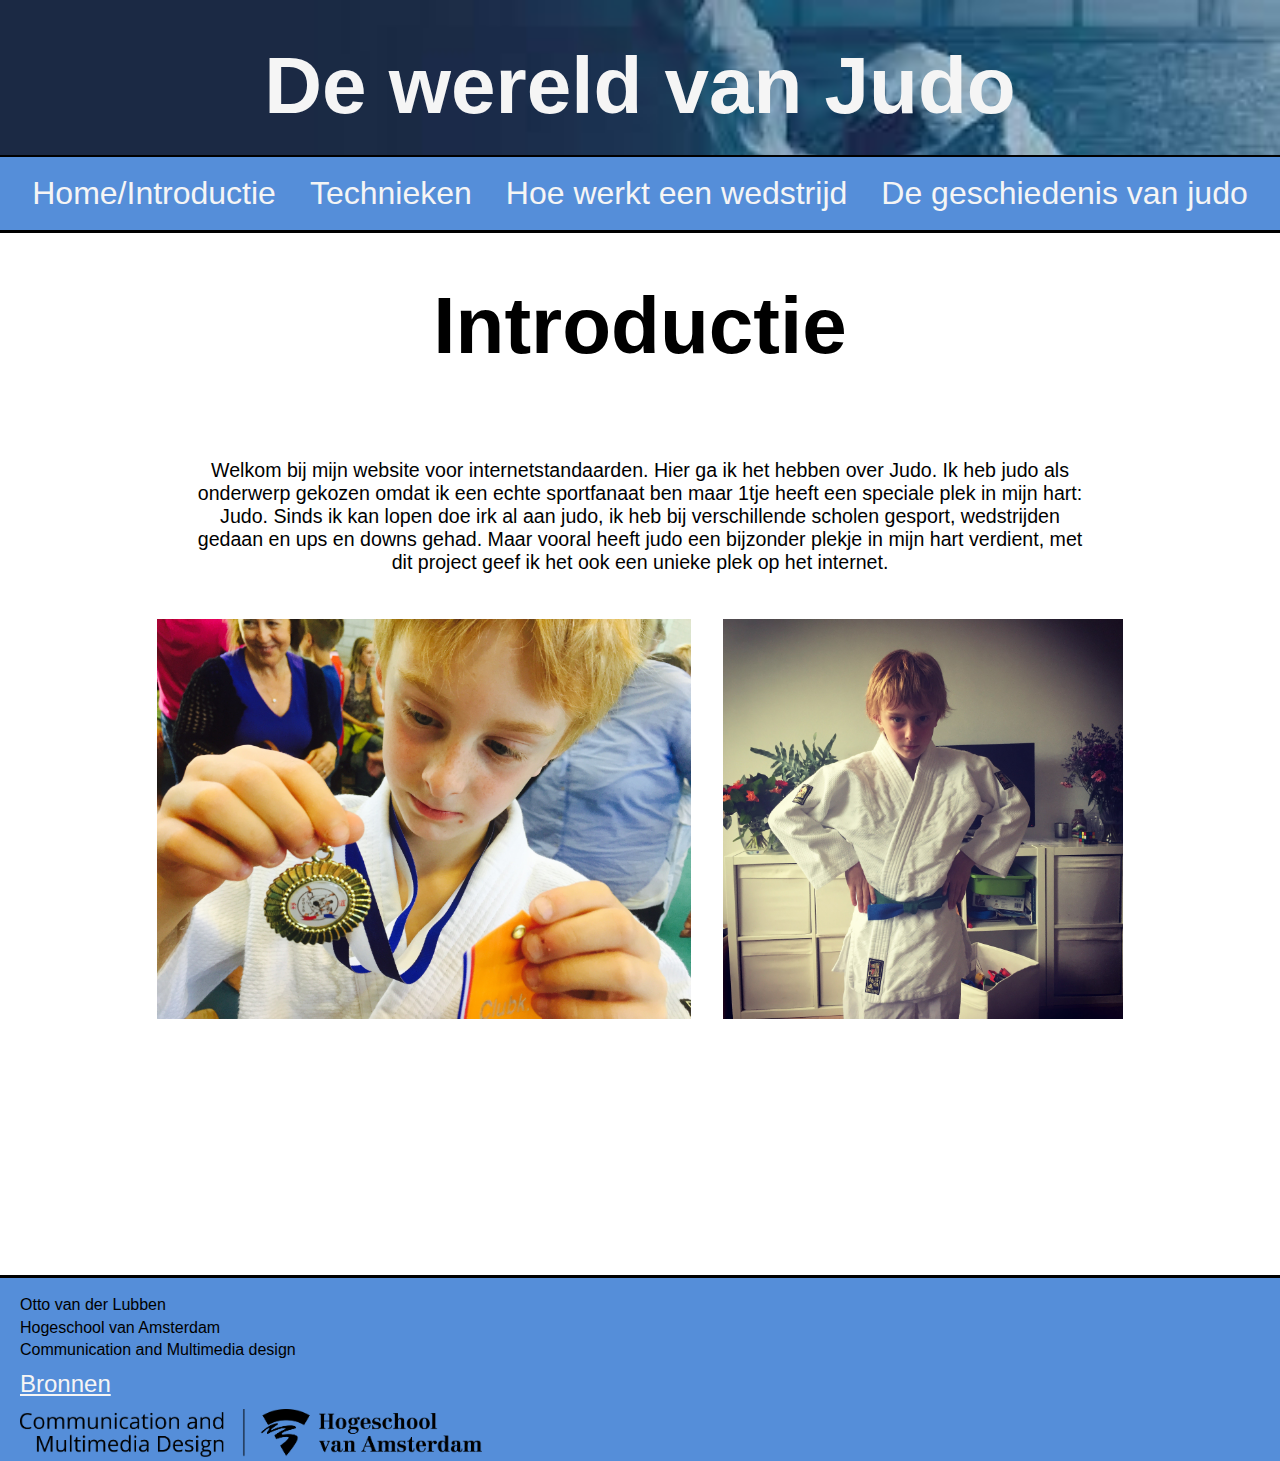
<file: index.html>
<!DOCTYPE html>
<html lang="nl">

<head>
    <meta charset="UTF-8">
    <meta name="viewport" content="width=device-width, initial-scale=1.0">
    <title>Otto's judo eindopdracht</title>
    <link rel="stylesheet" href="style.css">
</head>
   

<body>

    <header>

        <h1>De wereld van Judo</h1>
            
        <nav>
            <ul>
                <li> <a href="index.html">Home/Introductie</a></li>
                <li> <a href="technieken.html">Technieken</a></li>
                <li> <a href="hoe_werkt_een_wedstrijd.html">Hoe werkt een wedstrijd</a></li>
                <li> <a href="geschiedenis.html">De geschiedenis van judo</a></li>
            </ul>
        </nav>
    </header>


    <main>

        <h2>Introductie</h2>

        <p> Welkom bij mijn website voor internetstandaarden. Hier ga ik het hebben over Judo. 
            Ik heb judo als onderwerp gekozen omdat ik een echte sportfanaat ben maar 1tje heeft een
            speciale plek in mijn hart: Judo. Sinds ik kan lopen doe irk al aan judo, ik heb bij 
            verschillende scholen gesport, wedstrijden gedaan en ups en downs gehad. Maar vooral heeft judo 
            een bijzonder plekje in mijn hart verdient, met dit project geef ik het ook een unieke plek op het internet. 
        </p>

        <figure>
            <img src="images-website-intestnd/otto-met-medaille.JPG" alt="Hele jonge Otto met een goude judomedaille">
            <img src="images-website-intestnd/otto-in-pak.JPG" alt="Kleine Otto die boos kijkt in een judopak">
        </figure>
       
            

    </main>



    <footer>
            <uL>
                <li>Otto van der Lubben </li>
                <li>Hogeschool van Amsterdam </li>
                <li>Communication and Multimedia design</li>
            </uL>


            
            <a href="bronnen.html">Bronnen</a>
            

            <figure>
                    <img src="images-website-intestnd/footer_cmd.png" alt="footer cmd">
            </figure>

        </footer>




</body>
    
</html>
</file>
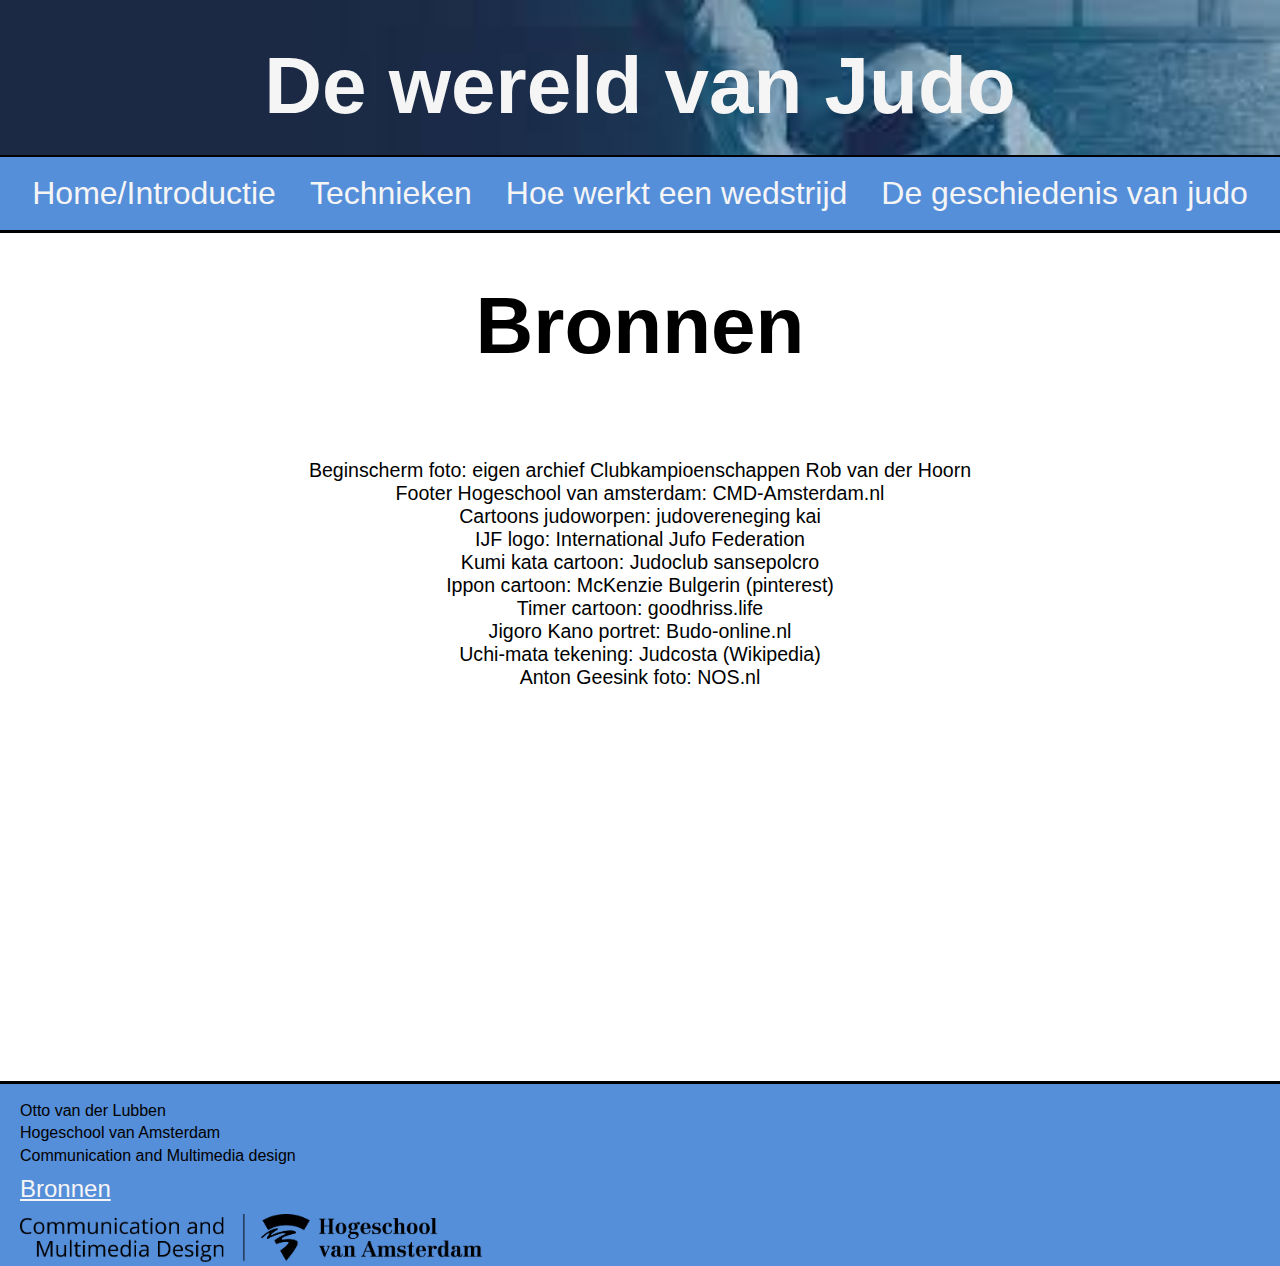
<file: bronnen.html>
<!DOCTYPE html>
<html lang="en">
<head>
    <meta charset="UTF-8">
    <meta name="viewport" content="width=device-width, initial-scale=1.0">
    <title>Bronnen</title>
    <link rel="stylesheet" href="style.css">
</head>
<body>
    <header>
                <h1>De wereld van Judo</h1>
    
        <nav>
            <ul>
                <li> <a href="index.html">Home/Introductie</a></li>
                <li> <a href="technieken.html">Technieken</a></li>
                <li> <a href="hoe_werkt_een_wedstrijd.html">Hoe werkt een wedstrijd</a></li>
                <li> <a href="geschiedenis.html">De geschiedenis van judo</a></li>
            </ul>
        </nav>
    </header>

   
    <main>
        <h2>Bronnen</h2>

        <ul>
            <li>Beginscherm foto: eigen archief Clubkampioenschappen Rob van der Hoorn</li>
            <li>Footer Hogeschool van amsterdam: CMD-Amsterdam.nl</li>
            <li>Cartoons judoworpen: judovereneging kai</li>
            <li>IJF logo: International Jufo Federation</li>
            <li>Kumi kata cartoon: Judoclub sansepolcro</li>
            <li>Ippon cartoon: McKenzie Bulgerin (pinterest)</li>
            <li>Timer cartoon: goodhriss.life</li>
            <li>Jigoro Kano portret: Budo-online.nl</li>
            <li>Uchi-mata tekening: Judcosta (Wikipedia)</li>
            <li>Anton Geesink foto: NOS.nl</li>
        </ul>
        
 
    </main>


    <footer>
        <uL>
            <li>Otto van der Lubben </li>
            <li>Hogeschool van Amsterdam </li>
            <li>Communication and Multimedia design</li>
        </uL>


        
        <a href="bronnen.html">Bronnen</a>
        

        <figure>
                <img src="images-website-intestnd/footer_cmd.png" alt="footer cmd">
        </figure>
   
    </footer>
</body>
</html>
</file>
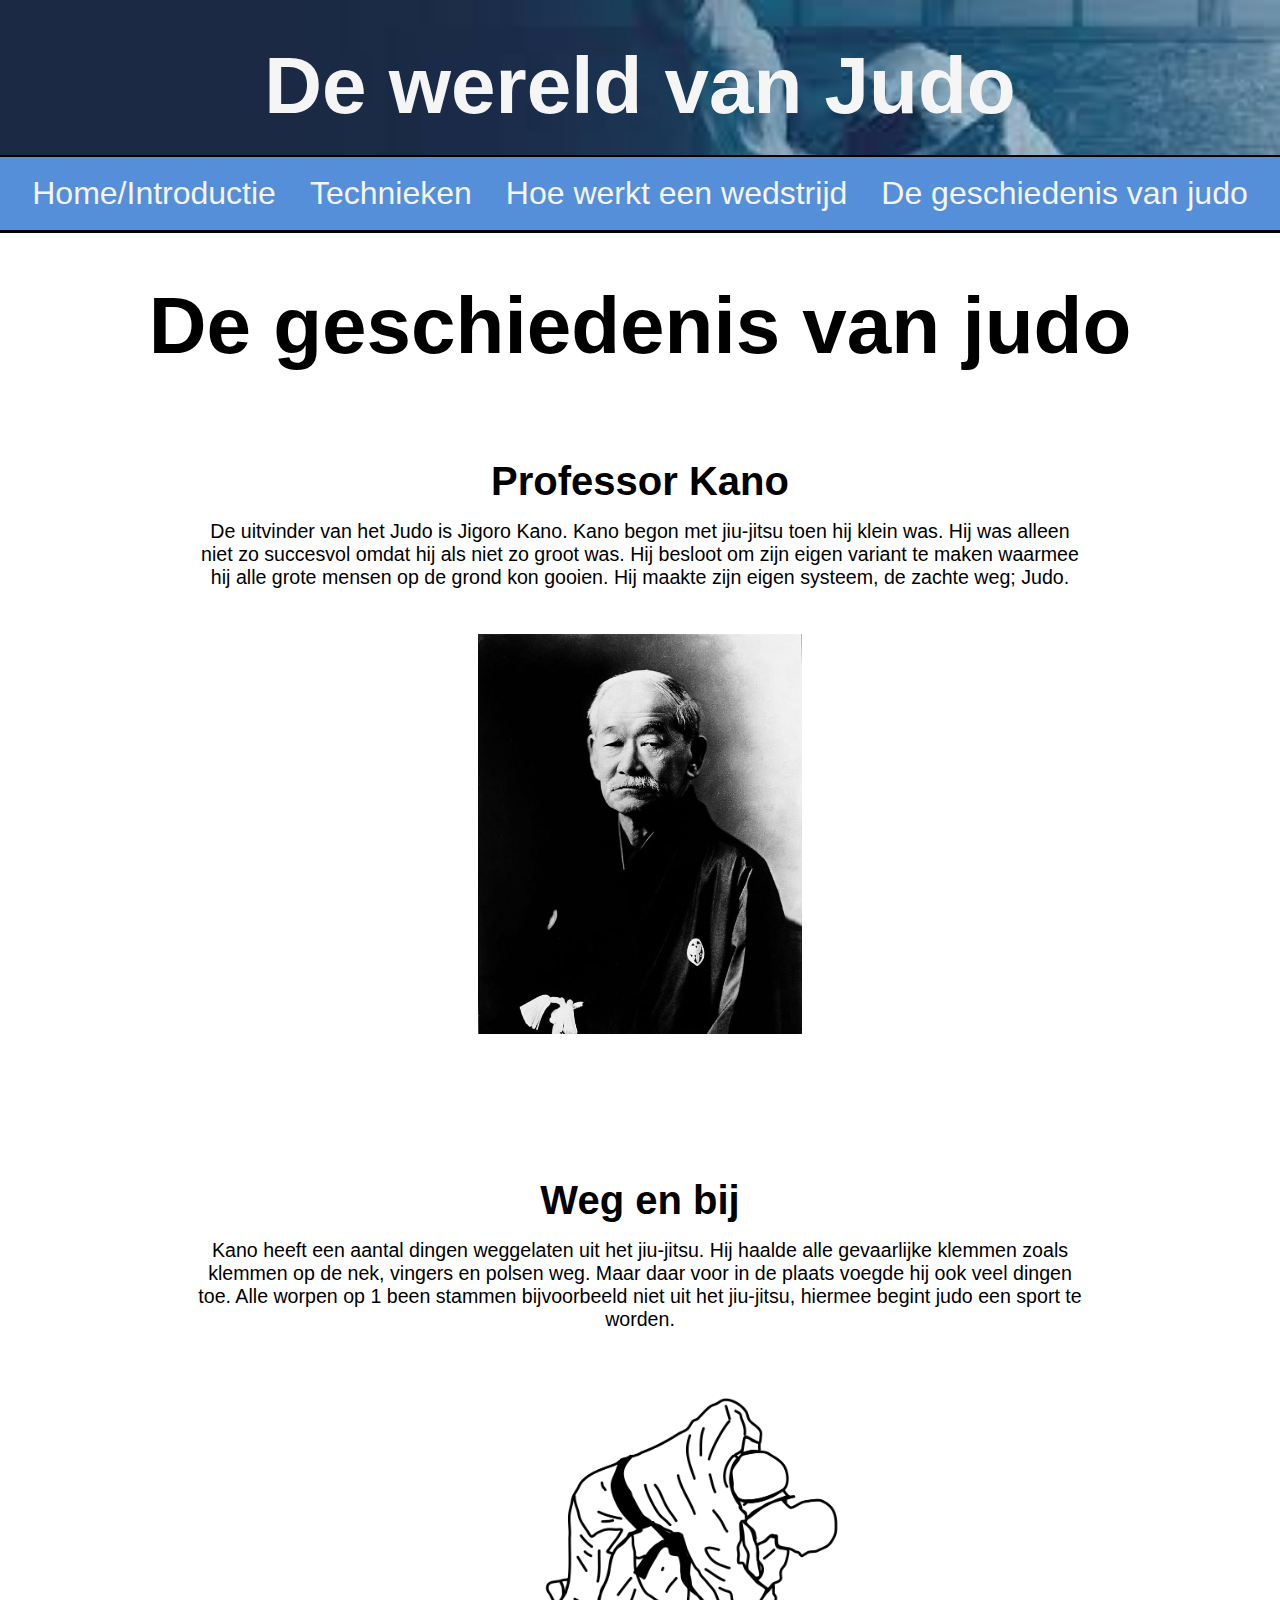
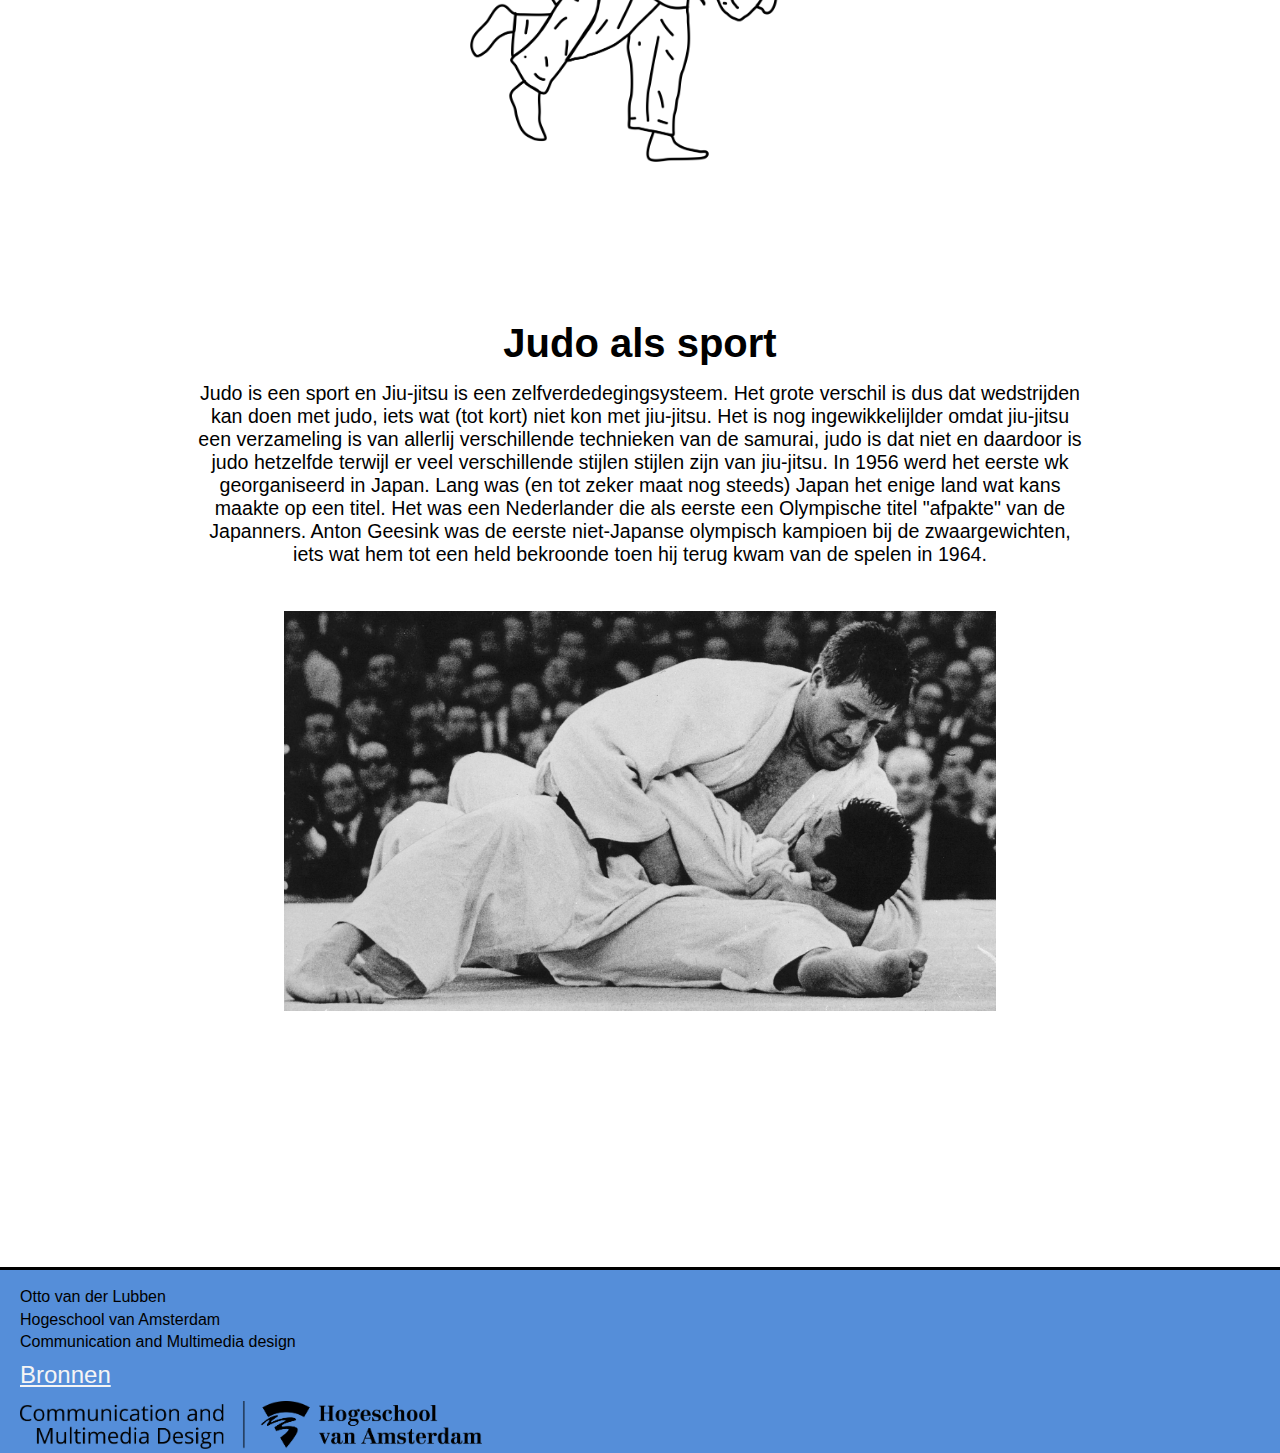
<file: geschiedenis.html>
<!DOCTYPE html>
<html lang="nl">
<head>
    <meta charset="UTF-8">
    <meta name="viewport" content="width=device-width, initial-scale=1.0">
    <title>geschiedenis</title>
    <link rel="stylesheet" href="style.css">
</head>

<body>
    <header>
            <h1>De wereld van Judo</h1>
        <nav>
            <ul>
                <li> <a href="index.html">Home/Introductie</a></li>
                <li> <a href="technieken.html">Technieken</a></li>
                <li> <a href="hoe_werkt_een_wedstrijd.html">Hoe werkt een wedstrijd</a></li>
                <li> <a href="geschiedenis.html">De geschiedenis van judo</a></li>
            </ul>
        </nav>
    </header>

    <main>
        <h2>De geschiedenis van judo</h2>

        <article>
            <h3>Professor Kano</h3>
            <p>
                De uitvinder van het Judo is Jigoro Kano. Kano begon met jiu-jitsu toen hij klein was. Hij was alleen niet zo succesvol omdat hij als niet zo groot was. 
                Hij besloot om zijn eigen variant te maken waarmee hij alle grote mensen op de grond kon gooien. Hij maakte zijn eigen systeem, de zachte weg; Judo. 
            </p>
                <figure>
                    <img src="images-website-intestnd/jigoro-Kano-1.jpg" alt="Portret van Jigoro Kano">
                </figure>
            </article>

        <article>
            <h3>Weg en bij</h3>
            <p>
                Kano heeft een aantal dingen weggelaten uit het jiu-jitsu. Hij haalde alle gevaarlijke klemmen zoals klemmen op de nek, vingers en polsen weg. 
                Maar daar voor in de plaats voegde hij ook veel dingen toe. Alle worpen op 1 been stammen bijvoorbeeld niet uit het jiu-jitsu, hiermee begint 
                judo een sport te worden. 
            </p>
                <figure>
                    <img src="images-website-intestnd/uchi-mata.png" alt="Tekening van een uchi mata">
                </figure>
        </article>

        <article>
            <h3>Judo als sport</h3>
            <p>
                Judo is een sport en Jiu-jitsu is een zelfverdedegingsysteem. Het grote verschil is dus dat wedstrijden kan doen met judo, iets wat (tot kort) niet kon met jiu-jitsu. 
                Het is nog ingewikkelijlder omdat jiu-jitsu een verzameling is van allerlij verschillende technieken van de samurai, judo is dat niet en daardoor is judo hetzelfde 
                terwijl er veel verschillende stijlen stijlen zijn van jiu-jitsu. In 1956 werd het eerste wk georganiseerd in Japan. Lang was (en tot zeker maat nog steeds) Japan 
                het enige land wat kans maakte op een titel. Het was een Nederlander die als eerste een Olympische titel "afpakte" van de Japanners. Anton Geesink was de eerste 
                niet-Japanse olympisch kampioen bij de zwaargewichten, iets wat hem tot een held bekroonde toen hij terug kwam van de spelen in 1964.
            </p>
                <figure>
                    <img src="images-website-intestnd/anton-geesink.jpg" alt="Anton geesink heeft een houdgreep vast voor olympisch goud">
                </figure>
        </article>

    </main>


    <footer>
        <uL>
            <li>Otto van der Lubben </li>
            <li>Hogeschool van Amsterdam </li>
            <li>Communication and Multimedia design</li>
        </uL>


    
        <a href="bronnen.html">Bronnen</a>
    

        <figure>
                <img src="images-website-intestnd/footer_cmd.png" alt="footer cmd">
        </figure>
    </footer>


</body>
</html>
</file>
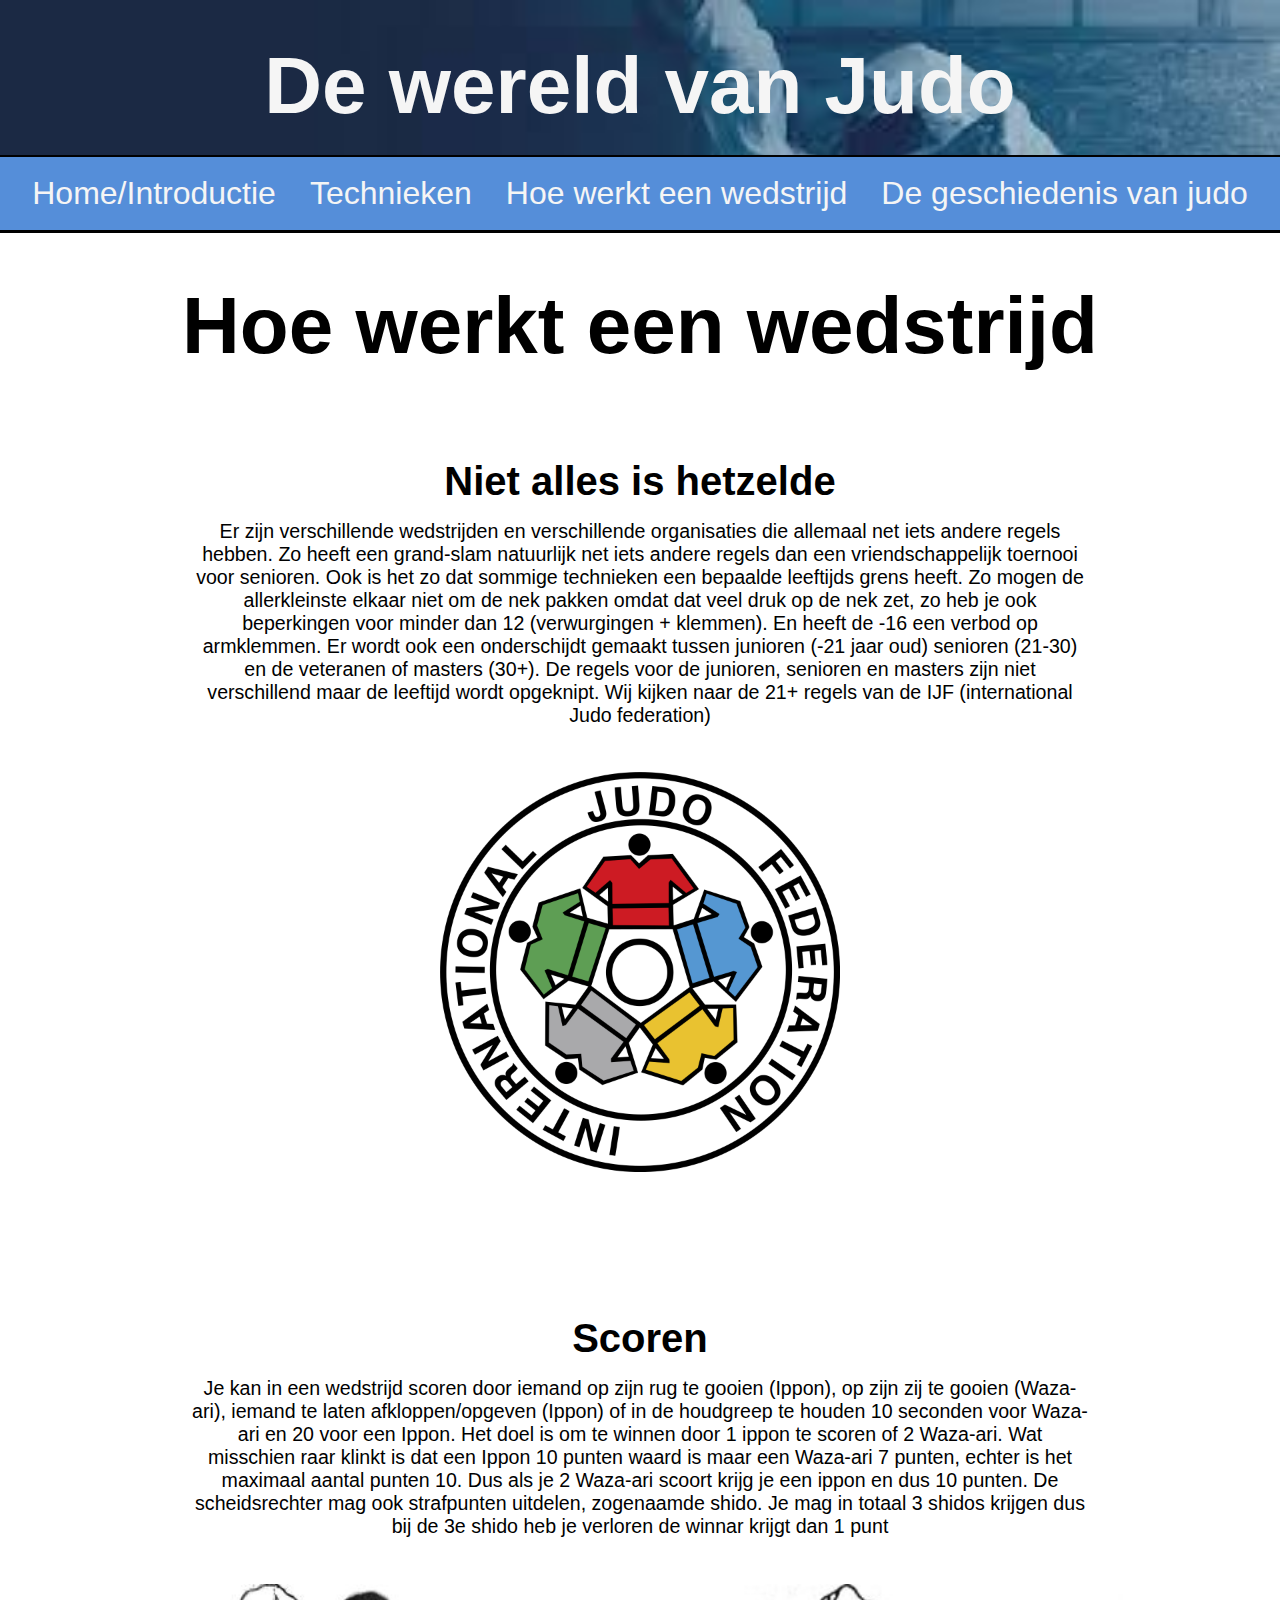
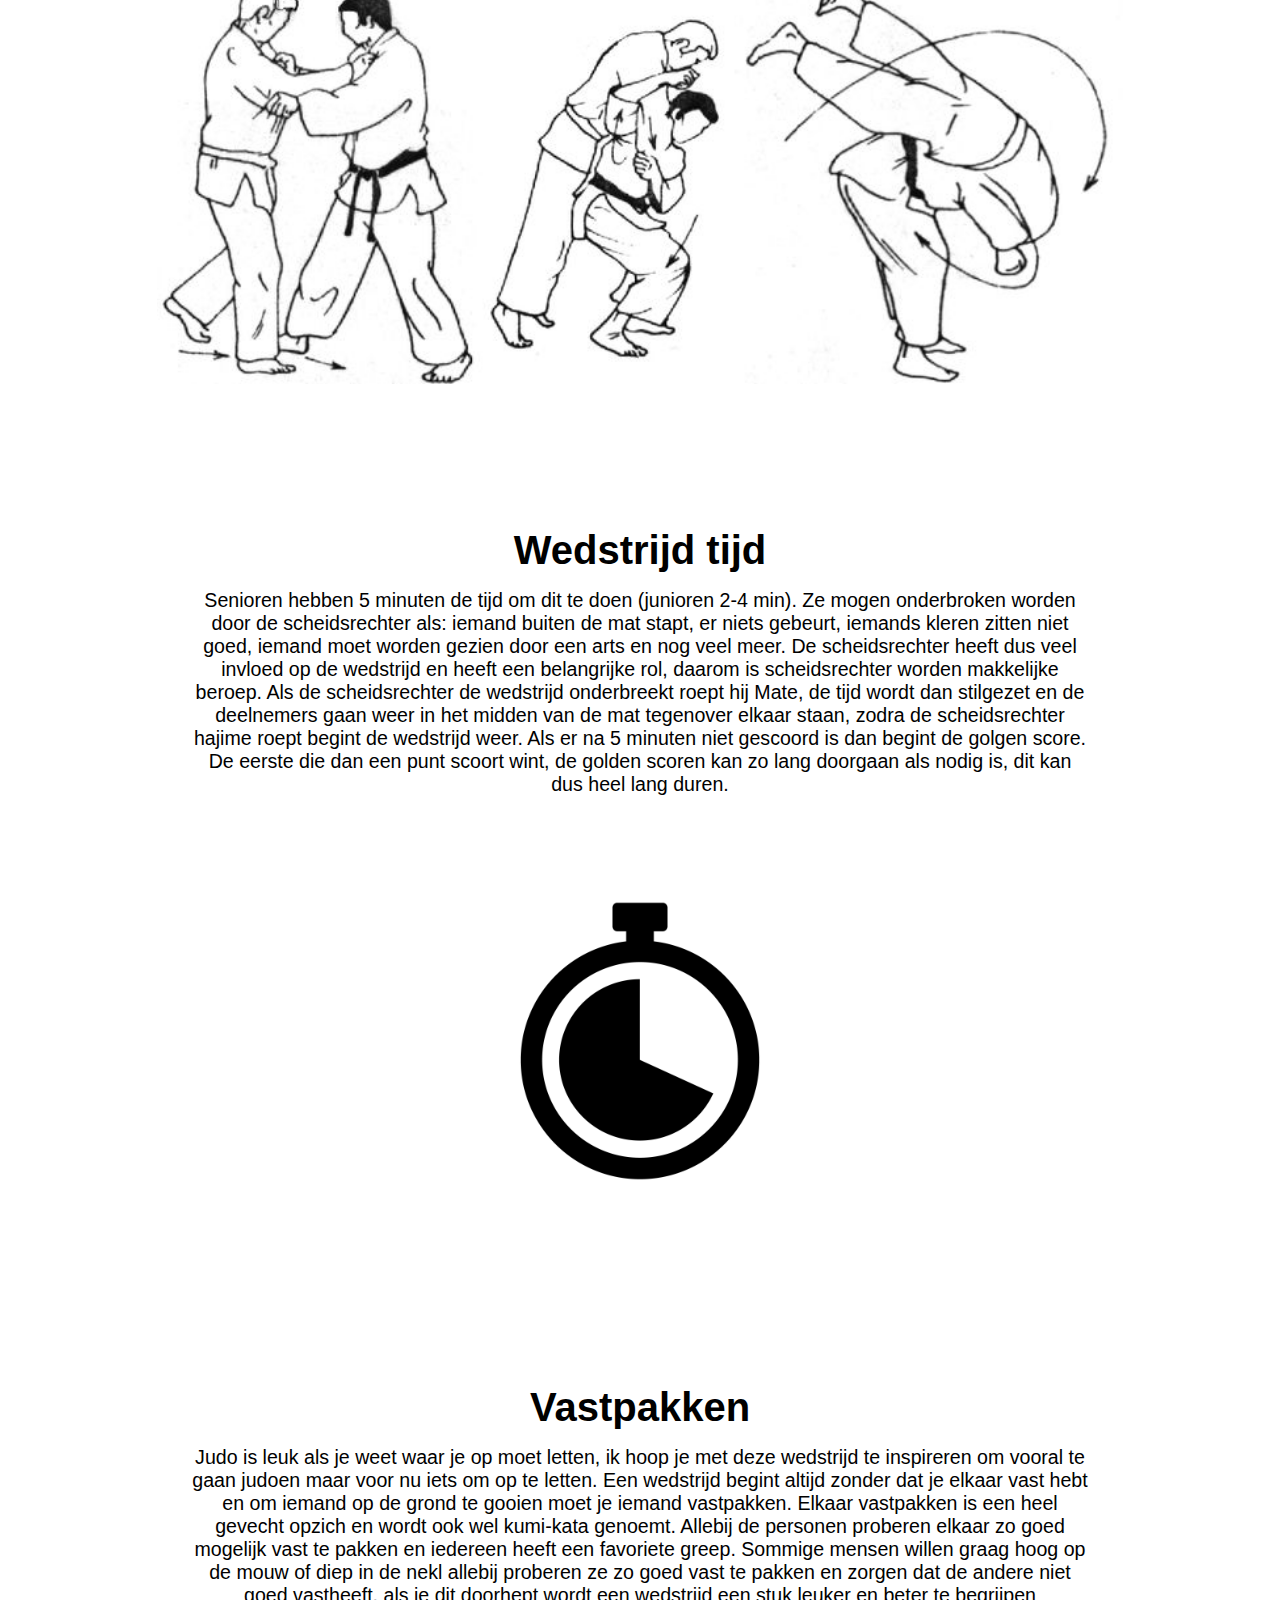
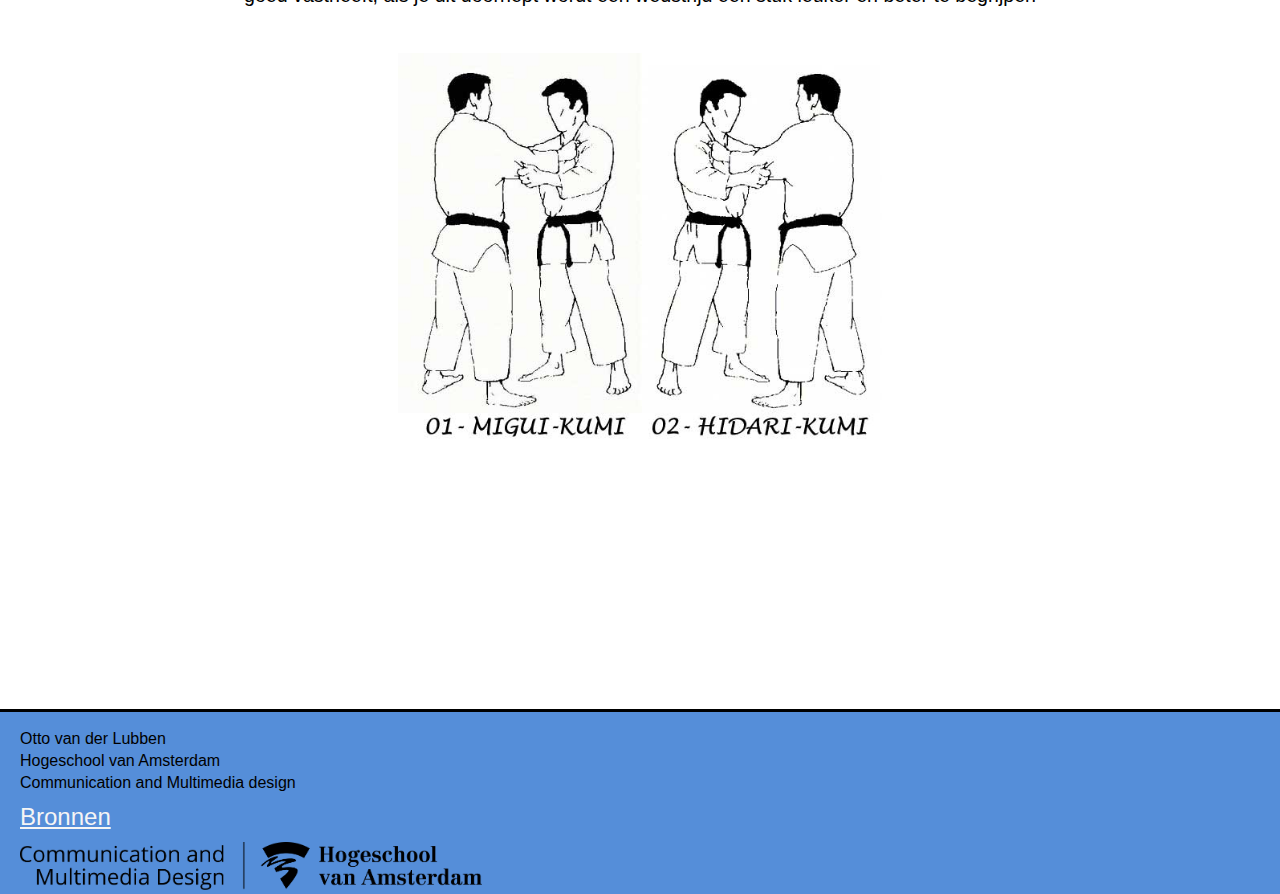
<file: hoe_werkt_een_wedstrijd.html>
<!DOCTYPE html>
<html lang="nl">
<head>
    <meta charset="UTF-8">
    <meta name="viewport" content="width=device-width, initial-scale=1.0">
    <title>Hoe werkt een wedstrijd</title>
    <link rel="stylesheet" href="style.css">
</head>

<body>
    <header>
            <h1>De wereld van Judo</h1>
         
    
        <nav>
            <ul>
                <li> <a href="index.html">Home/Introductie</a></li>
                <li> <a href="technieken.html">Technieken</a></li>
                <li> <a href="hoe_werkt_een_wedstrijd.html">Hoe werkt een wedstrijd</a></li>
                <li> <a href="geschiedenis.html">De geschiedenis van judo</a></li>
            </ul>
        </nav>
    </header>

    <main>
        <h2>Hoe werkt een wedstrijd</h2>

        <article>
            <h3>Niet alles is hetzelde</h3>
            <p>
            Er zijn verschillende wedstrijden en verschillende organisaties die allemaal net iets andere regels hebben. Zo heeft een grand-slam natuurlijk net
            iets andere regels dan een vriendschappelijk toernooi voor senioren. Ook is het zo dat sommige technieken een bepaalde leeftijds grens heeft. Zo mogen de 
            allerkleinste elkaar niet om de nek pakken omdat dat veel druk op de nek zet, zo heb je ook beperkingen voor minder dan 12 (verwurgingen + klemmen). 
            En heeft de -16 een verbod op armklemmen. Er wordt ook een onderschijdt gemaakt tussen junioren (-21 jaar oud) senioren (21-30) en de veteranen of masters (30+). 
            De regels voor de junioren, senioren en masters zijn niet verschillend maar de leeftijd wordt opgeknipt. Wij kijken naar de 21+ regels van de IJF (international Judo federation)
            </p>
                <figure>
                    <img src="images-website-intestnd/international_judo_federation_logo.png" alt="Het logo van de International Judo Federation">
                </figure>
        </article>

        <article>
            <h3>Scoren</h3>
            <p>
            Je kan in een wedstrijd scoren door iemand op zijn rug te gooien (Ippon), op zijn zij te gooien (Waza-ari), iemand te laten afkloppen/opgeven (Ippon)
            of in de houdgreep te houden 10 seconden voor Waza-ari en 20 voor een Ippon. Het doel is om te winnen door 1 ippon te scoren of 2 Waza-ari. Wat 
            misschien raar klinkt is dat een Ippon 10 punten waard is maar een Waza-ari 7 punten, echter is het maximaal aantal punten 10. Dus als je 2 Waza-ari scoort krijg 
            je een ippon en dus 10 punten. De scheidsrechter mag ook strafpunten uitdelen, zogenaamde shido. Je mag in totaal 3 shidos krijgen dus bij de 3e shido heb je verloren
            de winnar krijgt dan 1 punt
            </p>
                <figure>
                        <img src="images-website-intestnd/ippon.jpg" alt="Cartoon van een judoka die een Ippon scoort">
                </figure>
        </article>

        <article>
            <h3>Wedstrijd tijd</h3>
            <p>
            Senioren hebben 5 minuten de tijd om dit te doen (junioren 2-4 min). Ze mogen onderbroken worden door de scheidsrechter als: iemand buiten de mat stapt, 
            er niets gebeurt, iemands kleren zitten niet goed, iemand moet worden gezien door een arts en nog veel meer. De scheidsrechter heeft dus veel invloed op de wedstrijd
            en heeft een belangrijke rol, daarom is scheidsrechter worden makkelijke beroep. Als de scheidsrechter de wedstrijd onderbreekt roept hij Mate, de tijd wordt dan 
            stilgezet en de deelnemers gaan weer in het midden van de mat tegenover elkaar staan, zodra de scheidsrechter hajime roept begint de wedstrijd weer. Als er na 5 minuten 
            niet gescoord is dan begint de golgen score. De eerste die dan een punt scoort wint, de golden scoren kan zo lang doorgaan als nodig is, dit kan dus heel lang duren. 
            </p>
                <figure>
                        <img src="images-website-intestnd/timer.jpg" alt="Tekening van een timer">
                </figure>
        </article>

        <article>
            <h3>Vastpakken </h3>
            <p>
            Judo is leuk als je weet waar je op moet letten, ik hoop je met deze wedstrijd te inspireren om vooral te gaan judoen maar voor nu iets om op te letten. 
            Een wedstrijd begint altijd zonder dat je elkaar vast hebt en om iemand op de grond te gooien moet je iemand vastpakken. Elkaar vastpakken is een heel gevecht 
            opzich en wordt ook wel kumi-kata genoemt. Allebij de personen proberen elkaar zo goed mogelijk vast te pakken en iedereen heeft een favoriete greep. Sommige mensen 
            willen graag hoog op de mouw of diep in de nekl allebij proberen ze zo goed vast te pakken en zorgen dat de andere niet goed vastheeft, als je dit doorhept wordt een 
            wedstrijd een stuk leuker en beter te begrijpen
            </p>
                <figure>
                    <img src="images-website-intestnd/kumi-kata.jpg" alt="Cartoon van 2 judoka's die elkaar vastpakken">
                </figure>

        </article>

    </main>

    <footer>
        <uL>
            <li>Otto van der Lubben </li>
            <li>Hogeschool van Amsterdam </li>
            <li>Communication and Multimedia design</li>
        </uL>


    
        <a href="bronnen.html">Bronnen</a>
    

        <figure>
                <img src="images-website-intestnd/footer_cmd.png" alt="footer cmd">
        </figure>
    </footer>

    
</body>
</html>
</file>
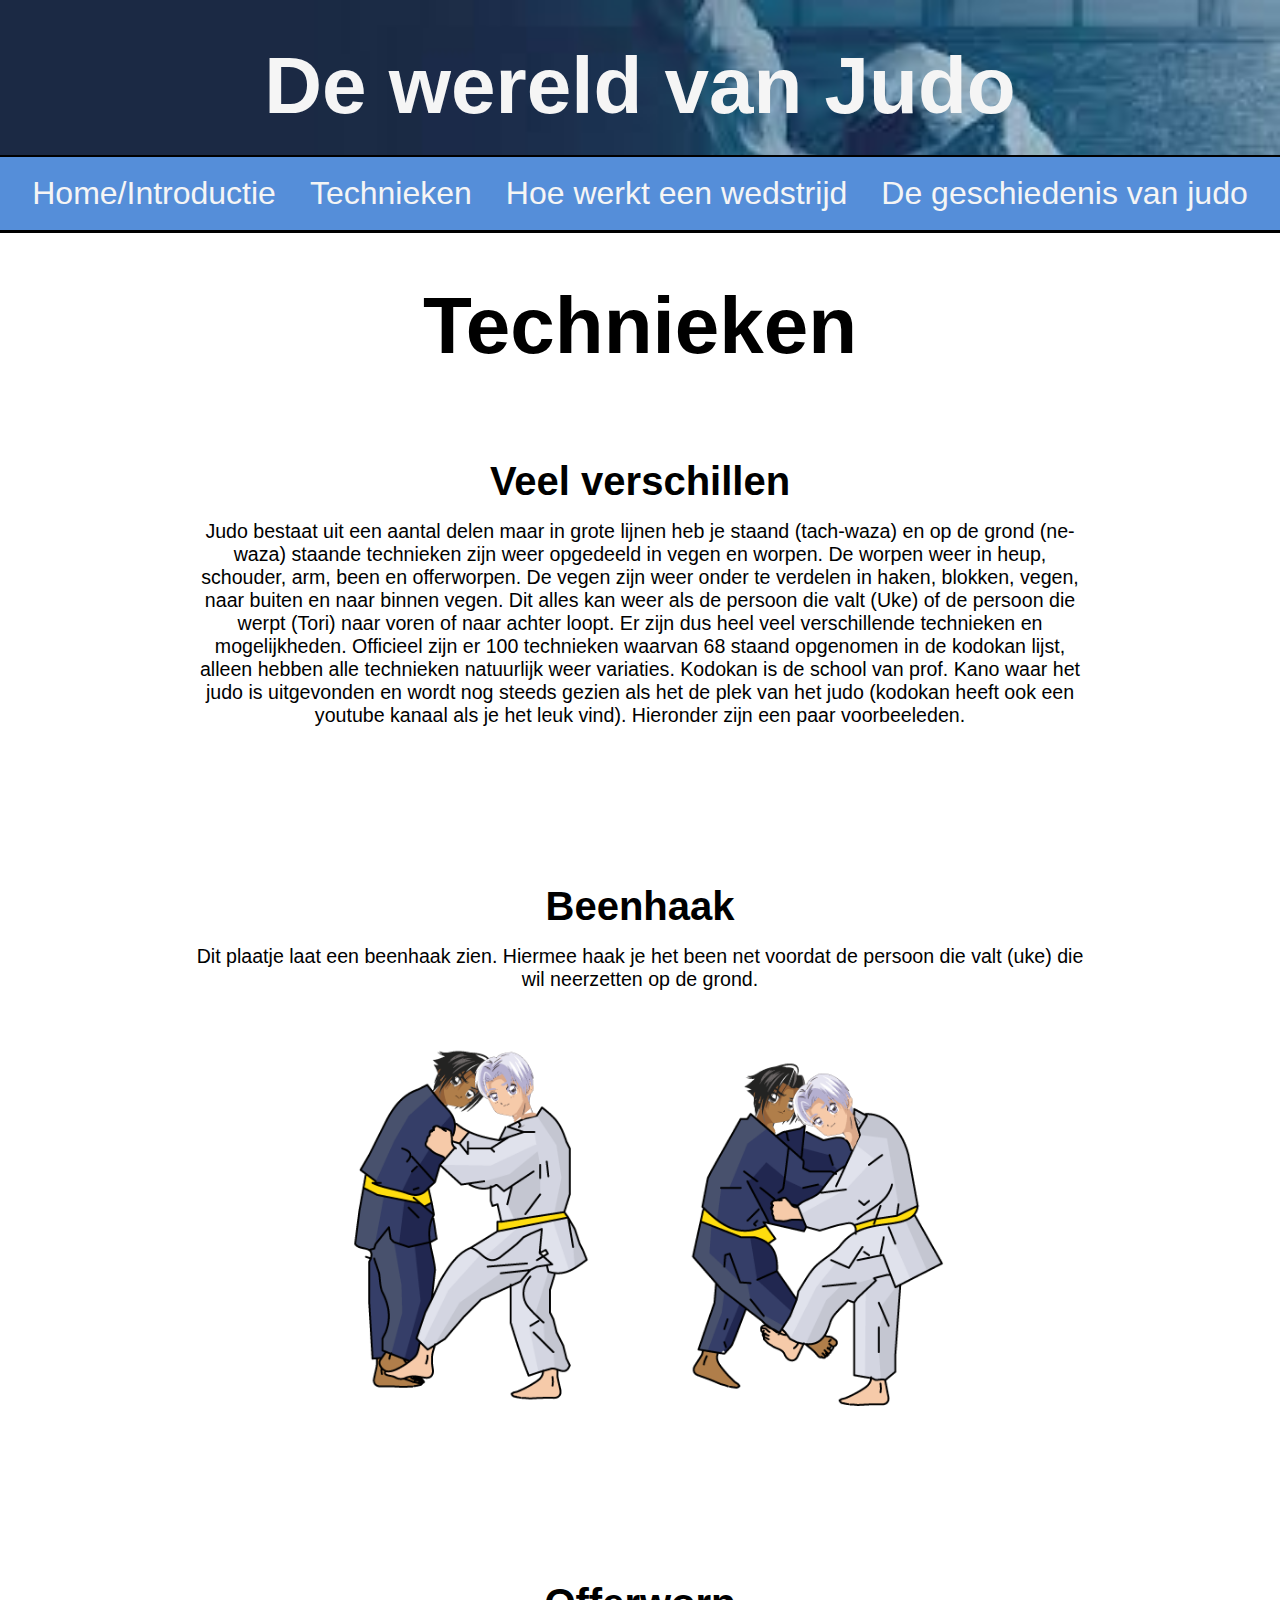
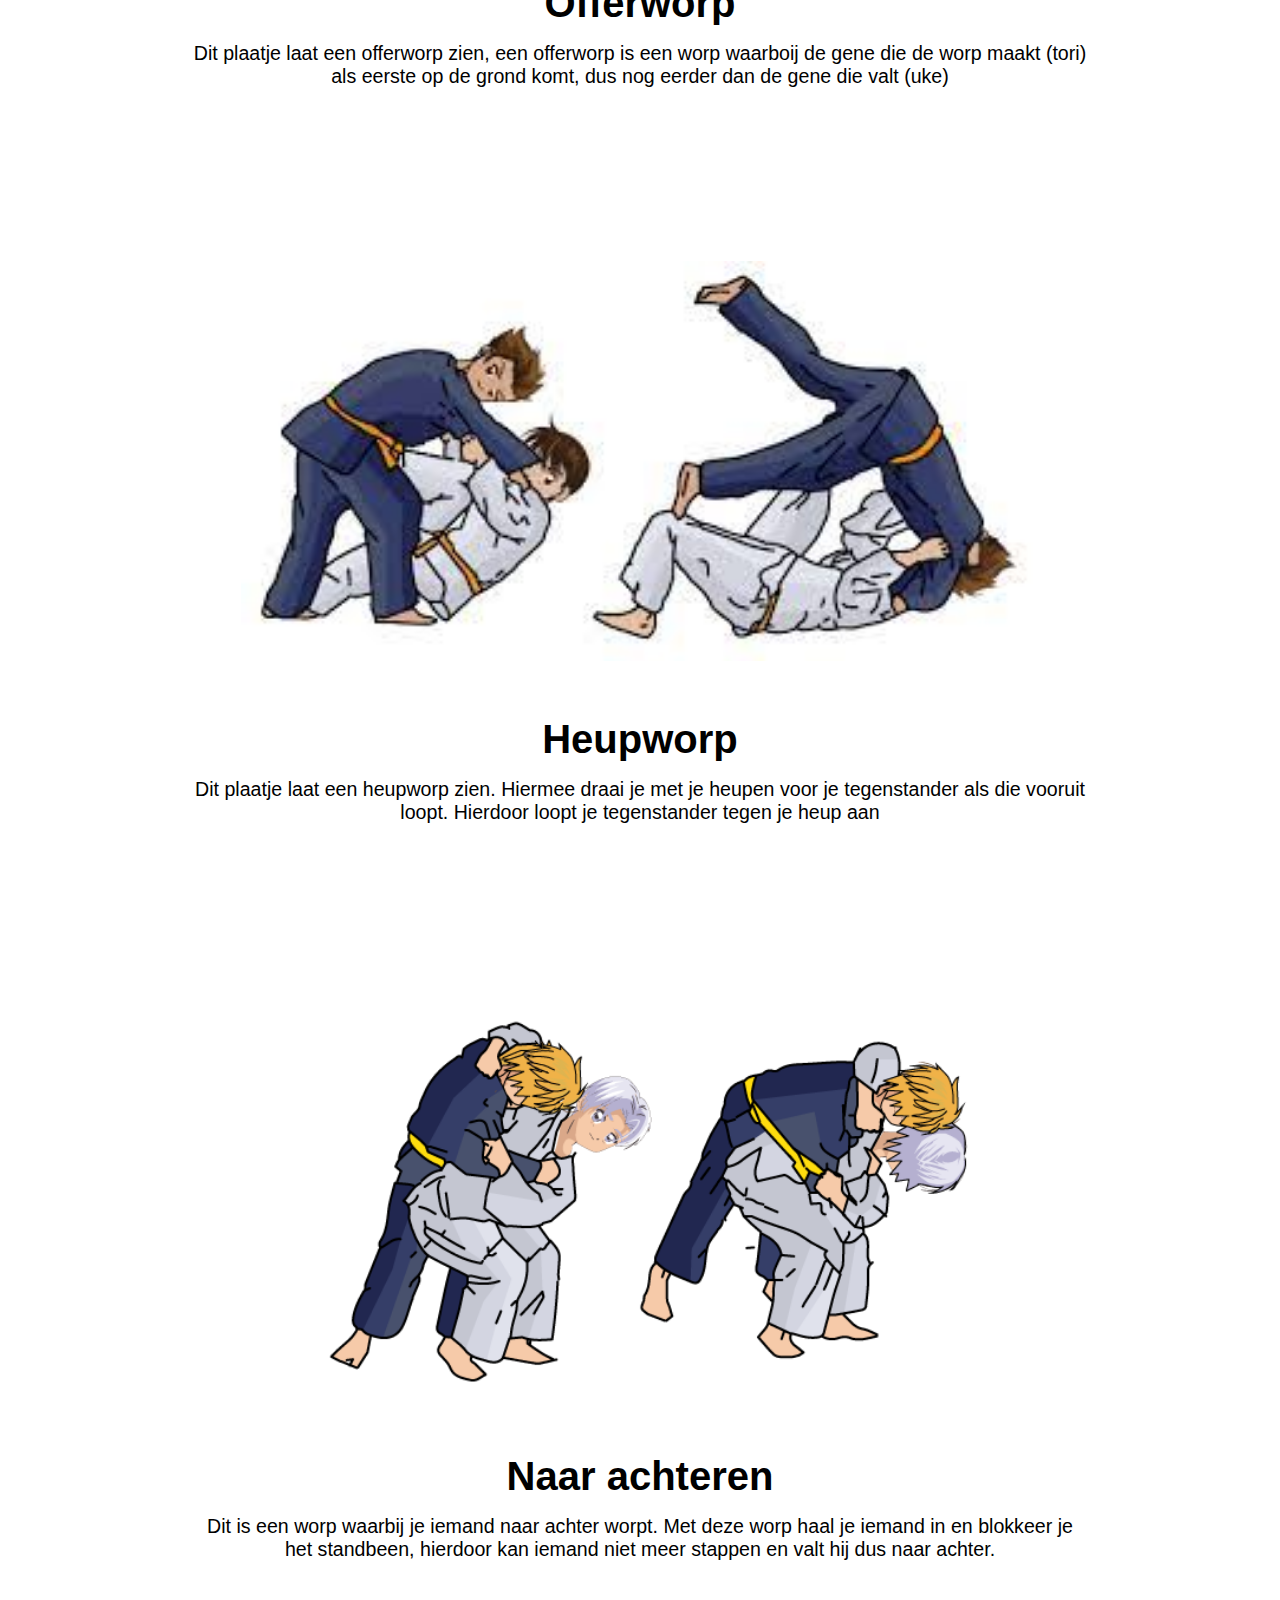
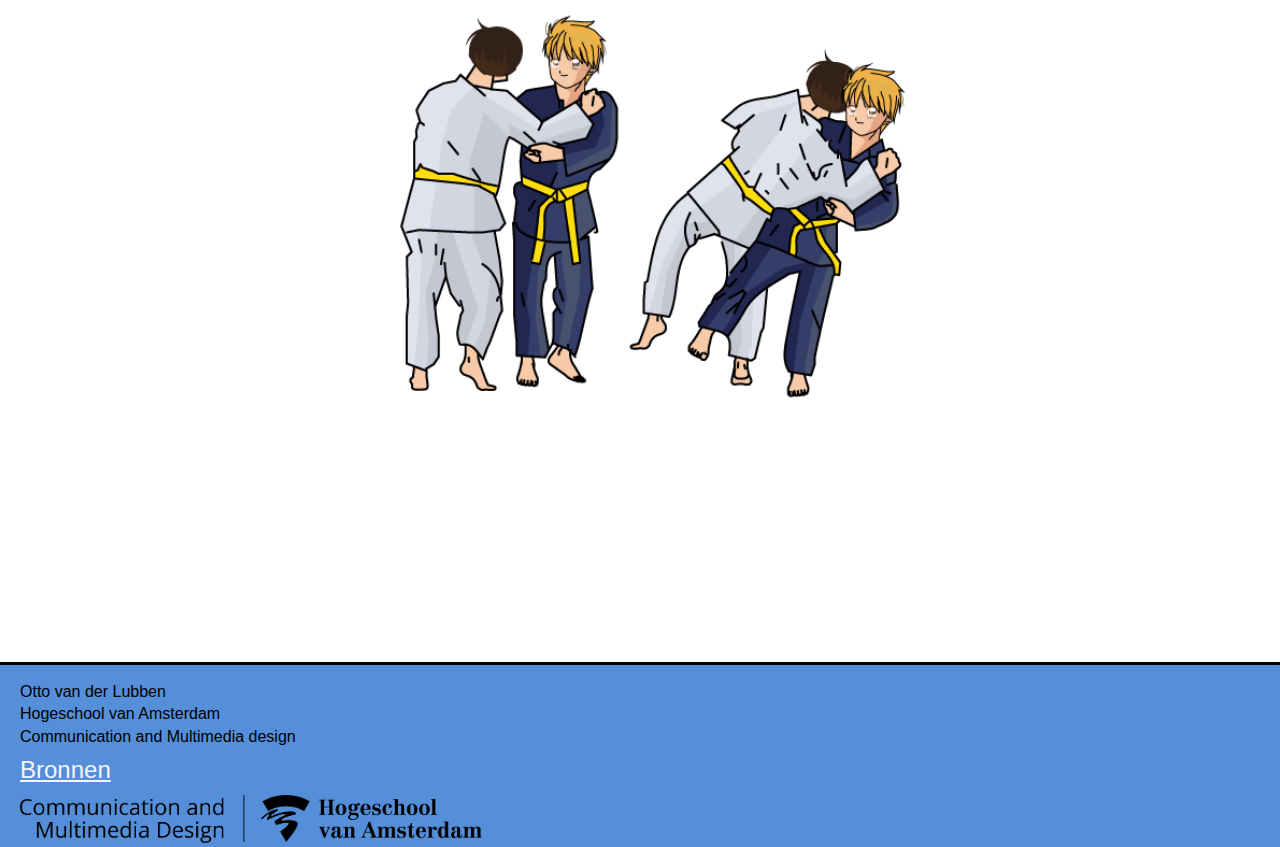
<file: technieken.html>
<!DOCTYPE html>
<html lang="nl">
<head>
    <meta charset="UTF-8">
    <meta name="viewport" content="width=device-width, initial-scale=1.0">
    <title>Technieken</title>
    <link rel="stylesheet" href="style.css">
</head>

<body>
    <header>
            <h1>De wereld van Judo</h1>
        <nav>
            <ul>
                <li> <a href="index.html">Home/Introductie</a></li>
                <li> <a href="technieken.html">Technieken</a></li>
                <li> <a href="hoe_werkt_een_wedstrijd.html">Hoe werkt een wedstrijd</a></li>
                <li> <a href="geschiedenis.html">De geschiedenis van judo</a></li>
            </ul>
        </nav>
    </header>



    <main> 
            <article>

                <h2>Technieken</h2>

                    <h3>Veel verschillen</h3>

                <p>Judo bestaat uit een aantal delen maar in grote lijnen heb je staand (tach-waza) en op de grond (ne-waza) 
                    staande technieken zijn weer opgedeeld in vegen en worpen. De worpen weer in heup, schouder, arm, been en offerworpen. 
                    De vegen zijn weer onder te verdelen in haken, blokken, vegen, naar buiten en naar binnen vegen. Dit alles kan weer als de persoon die valt (Uke) of 
                    de persoon die werpt (Tori) naar voren of naar achter loopt. Er zijn dus heel veel verschillende technieken en mogelijkheden. Officieel zijn er 100 technieken 
                    waarvan 68 staand opgenomen in de kodokan lijst, alleen hebben alle technieken natuurlijk weer variaties. Kodokan is de school van prof. Kano waar het judo is 
                    uitgevonden en wordt nog steeds gezien als het de plek van het judo  (kodokan heeft ook een youtube kanaal als je het leuk vind). Hieronder zijn een paar voorbeeleden.
                </p> 
            </article>    
   
            <article>
                <h3>Beenhaak</h3>
                    <p> Dit plaatje laat een beenhaak zien. Hiermee haak je het been net voordat de persoon die valt (uke) die wil neerzetten op de grond.</p>
                <figure>
                     <img src="images-website-intestnd/beenhaak.png" alt="beenhaak">
                </figure>
            </article>

            <article>
                <h3>Offerworp</h3>

                    <p> Dit plaatje laat een offerworp zien, een offerworp is een worp waarboij de gene die de worp maakt (tori) 
                        als eerste op de grond komt, dus nog eerder dan de gene die valt (uke)</p>
            </article>

             <article>     
                <figure>
                    <img src="images-website-intestnd/offerworp.jpg" alt="een offerworp">
                </figure>
                <h3>Heupworp</h3>
                    <p> Dit plaatje laat een heupworp zien. Hiermee draai je met je heupen voor je tegenstander als die vooruit loopt. Hierdoor loopt je tegenstander
                    tegen je heup aan</p>
            </article>

            <article>
                <figure>
                    <img src="images-website-intestnd/heupworp.png" alt="heupworp">
                </figure>

                <h3>Naar achteren</h3>

                <p> Dit is een worp waarbij je iemand naar achter worpt. Met deze worp haal je iemand in en blokkeer je het standbeen, 
                    hierdoor kan iemand niet meer stappen en valt hij dus naar achter. </p>
                <figure>
                    <img src="images-website-intestnd/osotogari-beenworp.png" alt="osotogari">
                </figure>
            </article>
    </main>

    <footer>
        <uL>
            <li>Otto van der Lubben </li>
            <li>Hogeschool van Amsterdam </li>
            <li>Communication and Multimedia design</li>
        </uL>


        
        <a href="bronnen.html">Bronnen</a>
        

        <figure>
                <img src="images-website-intestnd/footer_cmd.png" alt="footer cmd">
        </figure>
    </footer>



</body>
</html>
</file>
<file: style.css>
* {
    box-sizing: border-box;
    margin: 0;
    padding: 0;
}

body{
    background-color: white;
    text-align: center;
    font-family: 'Roboto', sans-serif;
    }


main figure img{
    height: 25em;
    margin:1em;
}


header{
background-image: url("./images-website-intestnd/banner.jpg");
width: 100%;
height: 10rem;
background-size: 100%;
background-repeat: no-repeat;
background-size: cover;
}


nav{
    border-bottom: 0.2em solid black;
    border-top: 0.150em solid black;
    margin-top: -4em;
    padding: 0.3em;
    background-color:#558ED9;
}


header nav ul{
    display: flex;
    flex-wrap: wrap;
    gap: 0.625em;
    justify-content: center;

    margin-bottom: 0.3125em;
    margin-top: 0.3125em;
}

header nav ul li{
    padding-top: 0.25em;
    padding-bottom: 0.25em;
    font-size: 2em;
    list-style: none;
}

a{
    text-decoration: none;
    color:whitesmoke;
    border: 0.125em solid #558ED9;
    padding: 0.250em;
    background-color:#558ED9;
    transition: all ease-in-out 250ms;
}

a:hover{
    font-size: 2.4rem;
    color: white;
    text-decoration: underline;
}

a:active{
    color: blue;
}



h1{
    padding-top: 0.5em;
    color: whitesmoke;
}

h2{
    margin-top: 0.7em;
}

h1, h2{
    font-size: 5em;
    margin-bottom: 5.4375rem;
}


h3{
    font-size: 2.5em;
    width: 70%;
    margin: auto;
    margin-top: 1em;
    margin-bottom: 1rem;
}


p{
    font-size: 1.225em;
    width: 70%;
    margin: auto;
    padding-bottom: 1.5em;
}



main{
    padding-top: 5%;
  }

main figure{
    display: flex;
    justify-content: center;
}

main article {
    margin-bottom: 8em;
}

main ul{
    font-size: 1.225em;
    margin-bottom: 20em;
}



footer{
    padding-left: 1.25em;
    margin-top: 15em;
    background-color: #558ED9;
    border-top: 0.2em solid black;
    text-align: left;
}


footer ul{
    padding-top: 1em;
    margin-bottom: 0.5em;
}

footer li{
    list-style: none;
    line-height: 1.4em;
}

footer a{
    padding: 0%;
    margin-top: 1em;
    margin-bottom: 1em;
    text-decoration: underline;
    background-color: #558ED9;
    border: #558ED9;
    font-size:1.5em ;
}

footer a:hover{
    background-color: cornflowerblue;
    font-size:1.5em;
}

footer a:active{
    color: blue;
}

footer figure img{
    height: 3em;
    margin-top: 0.7em;
}



@media (max-width: 1220px){
    h2{
        margin-top: 2em;
    }
}

@media (max-width:1000px){
    .foto-begin{
        flex-direction: column;
    }

}

@media (max-width: 750px){
    h2{
        margin-top: 3em;
    }
}

@media (max-width: 700px){
    header{
        height: 17rem;
    }
    h2{
        margin-top: 4em;
    }
}
</file>
